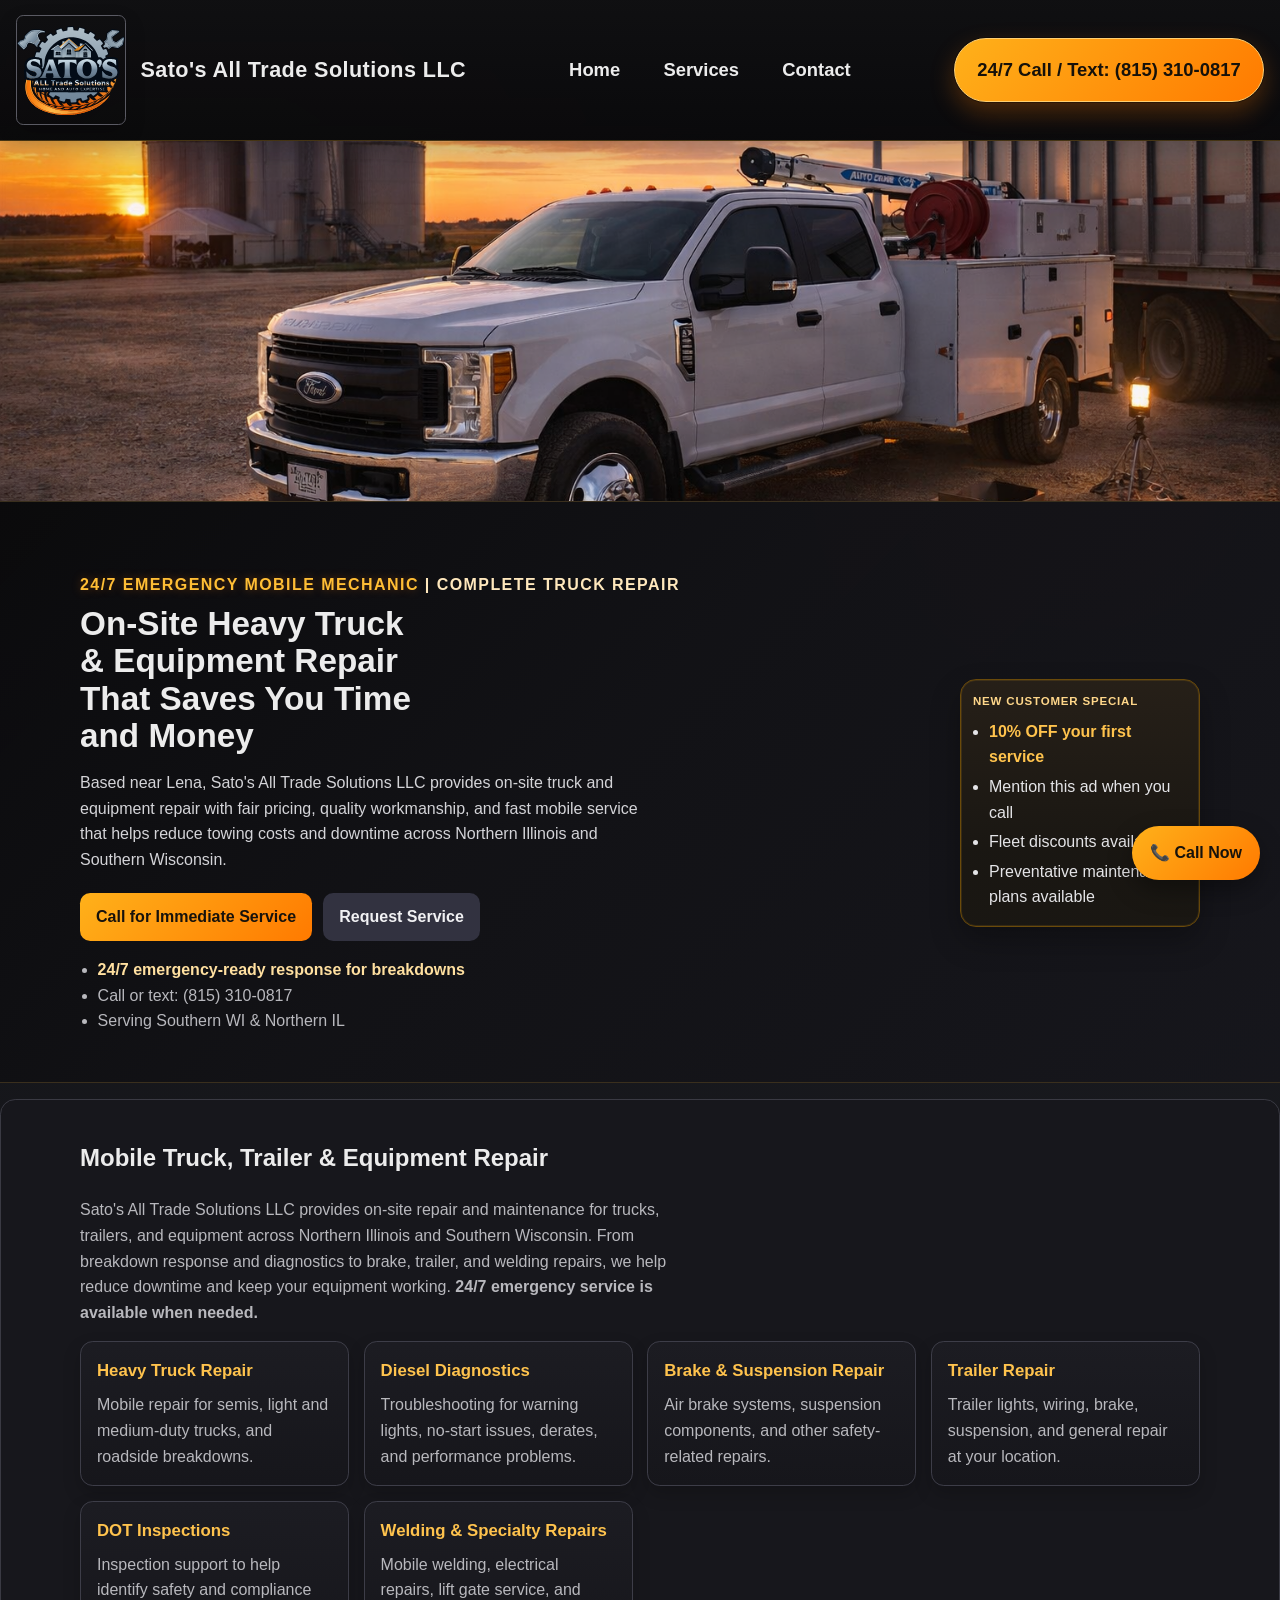
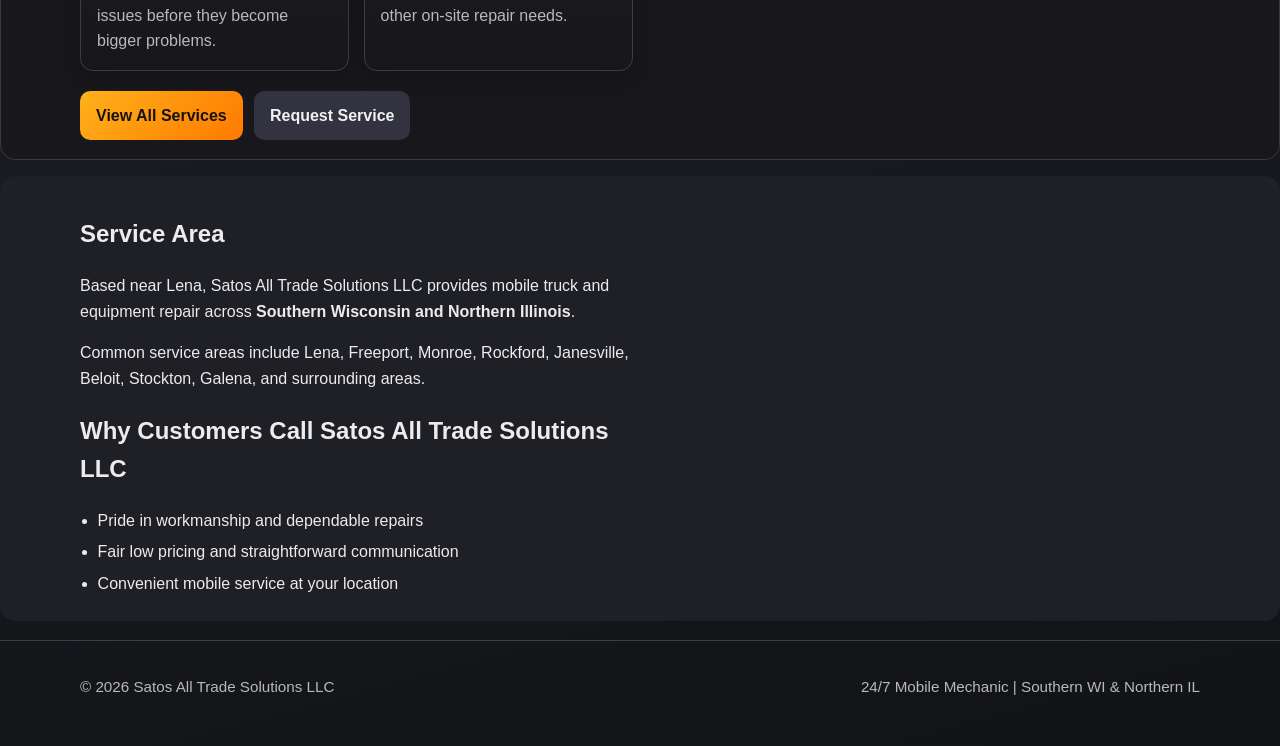
<file: index.html>
<!doctype html>
<html lang="en">
  <head>
    <meta charset="UTF-8" />
    <meta name="viewport" content="width=device-width, initial-scale=1" />
    <title>satos all trade solutions llc | 24/7 Mobile Mechanic</title>

    <meta name="description"
      content="24/7 mobile mechanic for heavy truck and equipment repair. satos all trade solutions llc serves Lena, Northern Illinois, and Southern Wisconsin with fair pricing and on-site service."
    />

    <meta name="theme-color" content="#101010" />
    <meta property="og:title" content="satos all trade solutions llc | 24/7 Mobile Mechanic" />
    <meta property="og:description"
      content="Complete truck repair, diesel diagnostics, trailer repair, inspections, and mobile welding. Call or text 815-310-0817."
    />
    <meta property="og:type" content="website" />
    <meta property="og:image" content="https://satosalltradesolutions.com/assets/SATOS-LOGO-webvector-SVG_01.svg" />
    <meta property="og:url" content="https://satosalltradesolutions.com" />

    <meta name="twitter:card" content="summary_large_image" />
    <meta name="twitter:title" content="satos all trade solutions llc | 24/7 Mobile Mechanic" />
    <meta name="twitter:description"
      content="24/7 mobile mechanic serving Northern Illinois, and Southern Wisconsin. Call or text 815-310-0817."
    />

    <link rel="canonical" href="https://satosalltradesolutions.com" />
    <link rel="icon" type="image/svg+xml" href="/assets/SATOS-LOGO-webvector-SVG_01.svg" />
    <link rel="stylesheet" href="styles.css" />
  </head>

 <body class="home-page">

<a class="skip-link" href="#main-content">Skip to content</a>

<header class="site-header" id="top">
 <div class="topbar">

<a class="logo" href="index.html">
<img src="assets/SATOS-LOGO-webvector-SVG_01.svg"
alt="Sato's All Trade Solutions LLC logo"
class="logo-image">
<span class="logo-text">Sato's All Trade Solutions LLC</span>
</a>

<nav class="main-nav">
<a href="index.html">Home</a>
<a href="services.html">Services</a>
 <a href="contact.html">Contact</a>
</nav>

<a class="call-pill" href="tel:+18153100817">
24/7 Call / Text: (815) 310-0817
</a>

</div>
  
</header>

<main id="main-content">

  <section class="home-top-image">
  <img
    src="assets/service truck -home.png"
    alt="Sato's All Trade Solutions mobile service truck on-site"
    class="home-top-photo"
  />
</section>
<section class="hero">
<div class="container hero-grid">

<div>
<p class="eyebrow"><strong>24/7 EMERGENCY MOBILE MECHANIC</strong> | COMPLETE TRUCK REPAIR</p>

<h1>On-Site Heavy Truck & Equipment Repair That Saves You Time and Money</h1>
  
<p class="lead">
  Based near Lena, Sato's All Trade Solutions LLC provides on-site truck and equipment repair with fair pricing,
  quality workmanship, and fast mobile service that helps reduce towing costs and downtime across Northern Illinois and Southern Wisconsin.
</p>

<div class="hero-actions">
<a class="btn btn-primary" href="tel:+18153100817">Call for Immediate Service</a>
<a class="btn btn-secondary" href="contact.html">Request Service</a>
</div>

<ul class="hero-points">
<li><strong>24/7 emergency-ready response for breakdowns</strong></li>
<li>Call or text: (815) 310-0817</li>
<li>Serving Southern WI & Northern IL</li>
</ul>
</div>

<aside class="hero-card">
  
<p class="offer-kicker">NEW CUSTOMER SPECIAL</p>

<ul class="offer-list">
<li><strong>10% OFF your first service</strong></li>
<li>Mention this ad when you call</li>
<li>Fleet discounts available</li>
<li>Preventative maintenance plans available</li>
</ul>
  
</aside>

</div>
</section>

<section class="section-block" id="services-preview">
  <div class="container">
    <h2>Mobile Truck, Trailer & Equipment Repair</h2>

    <p>
      Sato's All Trade Solutions LLC provides on-site repair and maintenance for trucks,
      trailers, and equipment across Northern Illinois and Southern Wisconsin. From
      breakdown response and diagnostics to brake, trailer, and welding repairs, we help
      reduce downtime and keep your equipment working. <strong>24/7 emergency service is available when needed.</strong>
    </p>

    <div class="service-preview-grid">
      <article class="service-preview-card">
        <h3>Heavy Truck Repair</h3>
        <p>Mobile repair for semis, light and medium-duty trucks, and roadside breakdowns.</p>
      </article>

      <article class="service-preview-card">
        <h3>Diesel Diagnostics</h3>
        <p>Troubleshooting for warning lights, no-start issues, derates, and performance problems.</p>
      </article>

      <article class="service-preview-card">
        <h3>Brake & Suspension Repair</h3>
        <p>Air brake systems, suspension components, and other safety-related repairs.</p>
      </article>

      <article class="service-preview-card">
        <h3>Trailer Repair</h3>
        <p>Trailer lights, wiring, brake, suspension, and general repair at your location.</p>
      </article>

      <article class="service-preview-card">
        <h3>DOT Inspections</h3>
        <p>Inspection support to help identify safety and compliance issues before they become bigger problems.</p>
      </article>

      <article class="service-preview-card">
        <h3>Welding & Specialty Repairs</h3>
        <p>Mobile welding, electrical repairs, lift gate service, and other on-site repair needs.</p>
      </article>
    </div>

    <div class="hero-actions">
      <a class="btn btn-primary" href="services.html">View All Services</a>
      <a class="btn btn-secondary" href="contact.html">Request Service</a>
    </div>
  </div>
</section>
  
  <section class="section-block alt" id="service-area">

    <div class="container split">

<div>
<h2>Service Area</h2>

<p>
Based near Lena, Satos All Trade Solutions LLC provides mobile truck and equipment repair across
<strong>Southern Wisconsin and Northern Illinois</strong>.
</p>

<p>
Common service areas include Lena, Freeport, Monroe, Rockford, Janesville, Beloit, Stockton,
Galena, and surrounding areas.
</p>

<h2>Why Customers Call Satos All Trade Solutions LLC</h2>

<ul class="check-list">
<li>Pride in workmanship and dependable repairs</li>
<li>Fair low pricing and straightforward communication</li>
<li>Convenient mobile service at your location</li>
</ul>

</div>

<div>

<div class="map-container">

<iframe
src="https://maps.google.com/maps?q=Lena,Illinois&t=&z=9&ie=UTF8&iwloc=&output=embed"
width="100%"
height="360"
style="border:0;"
allowfullscreen=""
loading="lazy"
referrerpolicy="no-referrer-when-downgrade">
</iframe>

</div>

</div>

</div>
    
</section>
  
</main>

<footer class="site-footer">
<div class="container footer-grid">
<p>© <span id="year"></span> Satos All Trade Solutions LLC</p>
<p>24/7 Mobile Mechanic | Southern WI & Northern IL</p>
</div>
</footer>

<a href="tel:+18153100817" class="floating-call">
📞 Call Now
</a>

<script type="application/ld+json">
{
  "@context": "https://schema.org",
  "@type": "LocalBusiness",
  "name": "satos all trade solutions llc",
  "url": "https://satosalltradesolutions.com",
  "logo": "https://satosalltradesolutions.com/assets/SATOS-LOGO-webvector-SVG_01.svg",
  "image": "https://satosalltradesolutions.com/assets/SATOS-LOGO-webvector-SVG_01.svg",
  "telephone": "+1-815-310-0817",
  "priceRange": "$$",
  "description": "24/7 mobile mechanic for complete truck repair, heavy equipment repair, diesel diagnostics, trailer repair, inspections, and mobile welding.",
  "address": {
    "@type": "PostalAddress",
    "addressLocality": "Lena",
    "addressRegion": "IL",
    "addressCountry": "US"
  },
  "geo": {
    "@type": "GeoCoordinates",
    "latitude": 42.37780,
    "longitude": -89.82340
  },
  "areaServed": [
    {
      "@type": "State",
      "name": "Illinois"
    },
    {
      "@type": "State",
      "name": "Wisconsin"
    }
  ],
  "sameAs": [
    "PASTE-YOUR-GOOGLE-BUSINESS-PROFILE-LINK-HERE",
    "PASTE-YOUR-FACEBOOK-PAGE-LINK-HERE"
  ]
}
</script>

<script>
document.getElementById('year').textContent =
new Date().getFullYear();
</script>

</body>
</html>
</file>
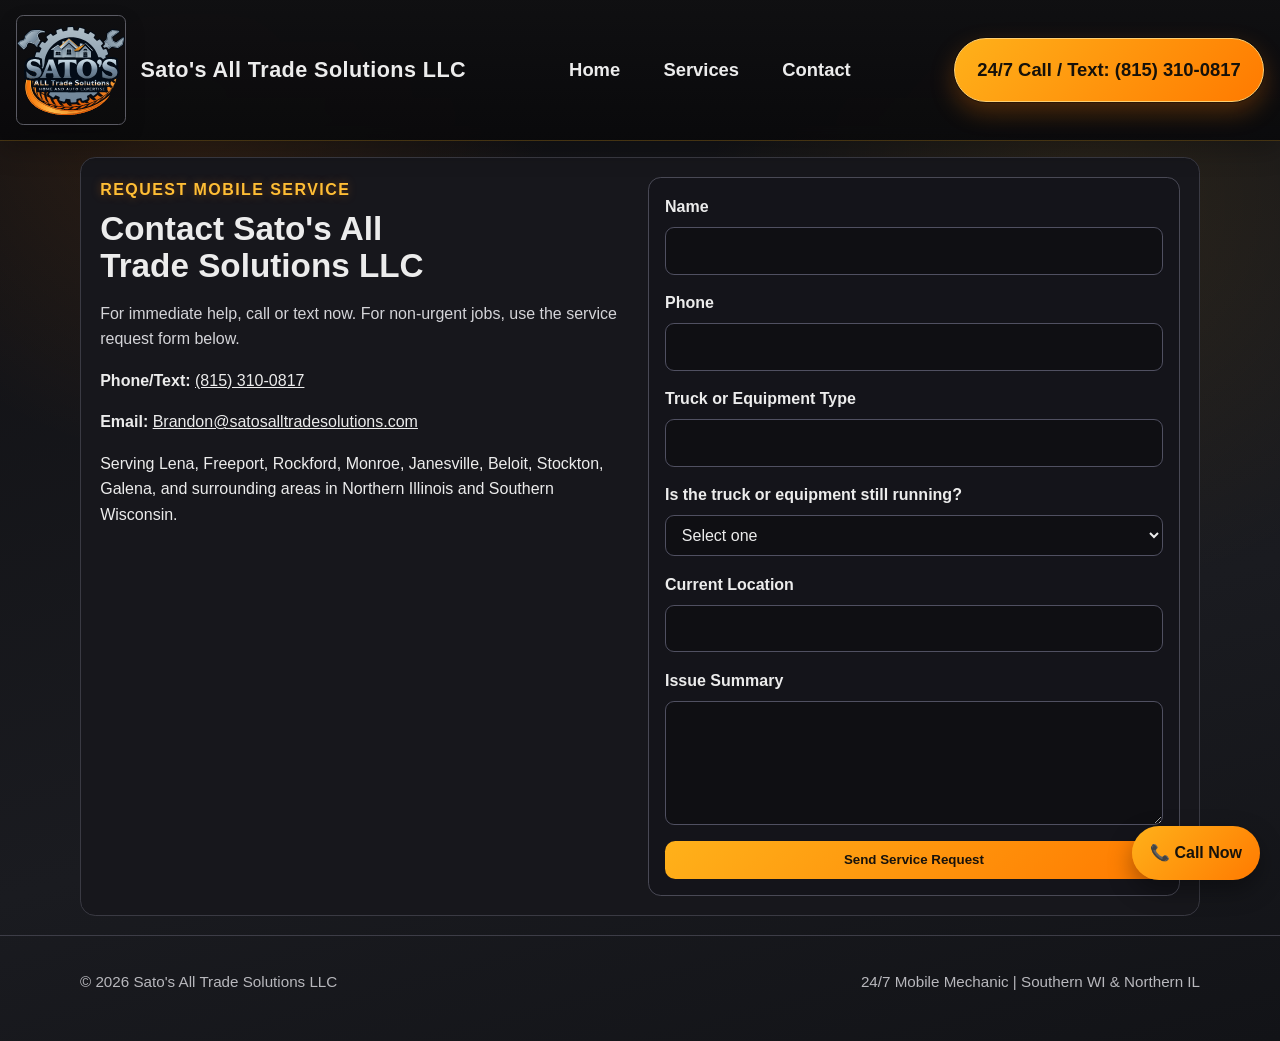
<file: contact.html>
<!doctype html>
<html lang="en">
<head>
  <meta charset="UTF-8" />
  <meta name="viewport" content="width=device-width, initial-scale=1" />
  <title>Contact | Sato's All Trade Solutions LLC</title>
  <meta
    name="description"
    content="Request mobile truck, trailer, and equipment repair from Sato's All Trade Solutions LLC. Call or submit a service request online."
  />
  <link rel="canonical" href="https://satosalltradesolutions.com/contact.html" />
  <link rel="icon" type="image/svg+xml" href="/assets/SATOS-LOGO-webvector-SVG_01.svg" />
  <link rel="stylesheet" href="styles.css" />
</head>
<body>

  <a class="skip-link" href="#main-content">Skip to content</a>

 <header class="site-header" id="top">
 <div class="topbar">

<a class="logo" href="index.html">
<img src="assets/SATOS-LOGO-webvector-SVG_01.svg"
alt="Sato's All Trade Solutions LLC logo"
class="logo-image">
<span class="logo-text">Sato's All Trade Solutions LLC</span>
</a>

<nav class="main-nav">
<a href="index.html">Home</a>
<a href="services.html">Services</a>
 <a href="contact.html">Contact</a>
</nav>

<a class="call-pill" href="tel:+18153100817">
24/7 Call / Text: (815) 310-0817
</a>

</div>
  
</header>

  <main id="main-content" class="container">
    <section class="section-block contact-wrap contact-hero">
      <div class="contact-grid">

        <div>
          <p class="eyebrow"><strong>REQUEST MOBILE SERVICE</strong></p>
          <h1>Contact Sato's All Trade Solutions LLC</h1>
          <p class="lead">
            For immediate help, call or text now. For non-urgent jobs, use the service request form below.
          </p>

          <p><strong>Phone/Text:</strong>
            <a href="tel:+18153100817">(815) 310-0817</a>
          </p>

          <p><strong>Email:</strong>
            <a href="mailto:Brandon@satosalltradesolutions.com">
              Brandon@satosalltradesolutions.com
            </a>
          </p>

          <p>
            Serving Lena, Freeport, Rockford, Monroe, Janesville, Beloit,
            Stockton, Galena, and surrounding areas in Northern Illinois and Southern Wisconsin.
          </p>
        </div>

        <form
          class="contact-form"
          name="service-request"
          method="POST"
          action="/thank-you.html"
          data-netlify="true"
          netlify-honeypot="bot-field"
        >
          <input type="hidden" name="form-name" value="service-request" />

          <p class="hidden-field" hidden>
            <label>Don’t fill this out if you're human: <input name="bot-field" /></label>
          </p>

          <label for="name">Name</label>
          <input id="name" name="name" required />

          <label for="phone">Phone</label>
          <input id="phone" name="phone" type="tel" required />

          <label for="equipment_type">Truck or Equipment Type</label>
          <input id="equipment_type" name="equipment_type" required />

          <label for="truck_status">Is the truck or equipment still running?</label>
          <select id="truck_status" name="truck_status" required>
            <option value="">Select one</option>
            <option value="running">Yes, still running</option>
            <option value="not-running">No, not running</option>
            <option value="derated">Running but derated</option>
          </select>

          <label for="current_location">Current Location</label>
          <input id="current_location" name="current_location" required />

          <label for="issue_summary">Issue Summary</label>
          <textarea id="issue_summary" name="issue_summary" rows="4" required></textarea>

          <button class="btn btn-primary" type="submit">
            Send Service Request
          </button>
        </form>

      </div>
    </section>
  </main>

  <footer class="site-footer">
    <div class="container footer-grid">
      <p>© <span id="year"></span> Sato's All Trade Solutions LLC</p>
      <p>24/7 Mobile Mechanic | Southern WI & Northern IL</p>
    </div>
  </footer>

  <a href="tel:+18153100817" class="floating-call">📞 Call Now</a>

  <script>
    document.getElementById('year').textContent = new Date().getFullYear();
  </script>

</body>
</html>
</file>
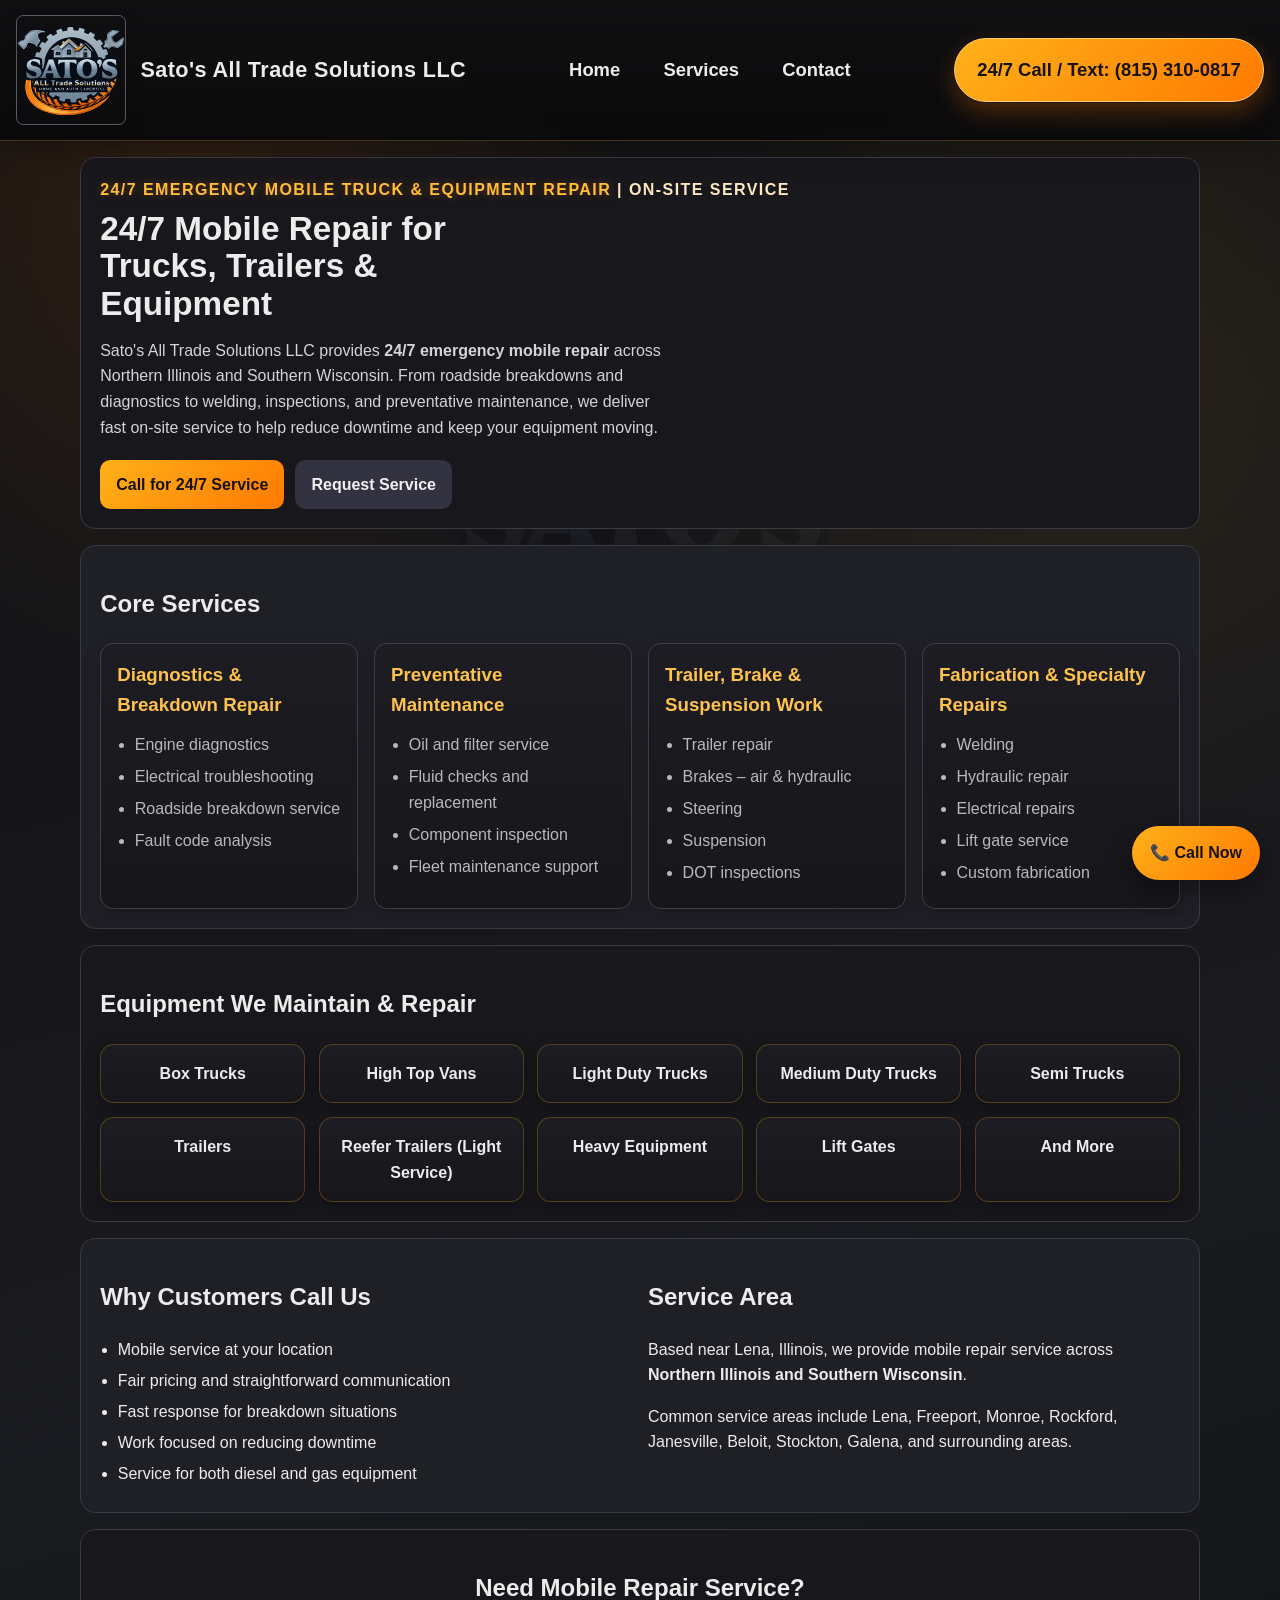
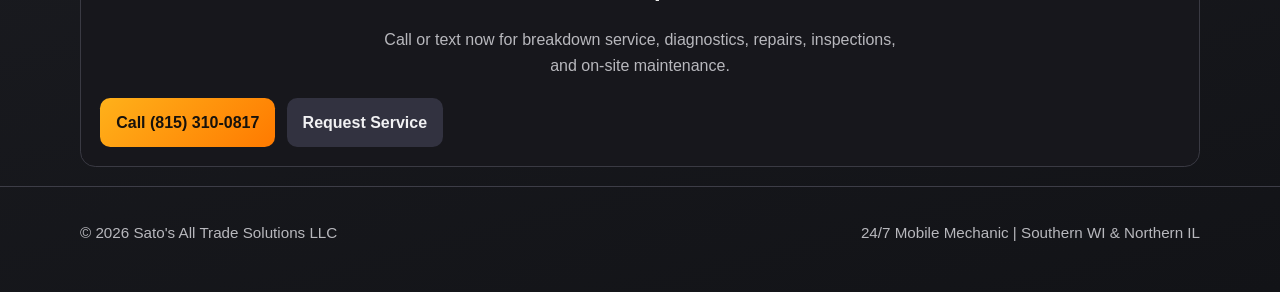
<file: services.html>
<!doctype html>
<html lang="en">
<head>
  <meta charset="UTF-8" />
  <meta name="viewport" content="width=device-width, initial-scale=1" />
  <title>Services | Sato's All Trade Solutions LLC</title>
  <meta
    name="description"
    content="Mobile truck and equipment repair services from Sato's All Trade Solutions LLC including diagnostics, breakdown service, preventative maintenance, welding, trailer repair, brakes, suspension, DOT inspections, and more."
  />
  <link rel="canonical" href="https://satosalltradesolutions.com/services.html" />
  <link rel="icon" type="image/svg+xml" href="/assets/SATOS-LOGO-webvector-SVG_01.svg" />
  <link rel="stylesheet" href="styles.css" />
</head>
<body>

  <a class="skip-link" href="#main-content">Skip to content</a>

<header class="site-header" id="top">
 <div class="topbar">

<a class="logo" href="index.html">
<img src="assets/SATOS-LOGO-webvector-SVG_01.svg"
alt="Sato's All Trade Solutions LLC logo"
class="logo-image">
<span class="logo-text">Sato's All Trade Solutions LLC</span>
</a>

<nav class="main-nav">
<a href="index.html">Home</a>
<a href="services.html">Services</a>
 <a href="contact.html">Contact</a>
</nav>

<a class="call-pill" href="tel:+18153100817">
24/7 Call / Text: (815) 310-0817
</a>

</div>
  
</header>
  
  <main id="main-content" class="container">

 <section class="section-block services-hero">
  <p class="eyebrow">
    <strong>24/7 EMERGENCY MOBILE TRUCK & EQUIPMENT REPAIR</strong> | ON-SITE SERVICE
  </p>

  <h1>24/7 Mobile Repair for Trucks, Trailers & Equipment</h1>

  <p class="lead">
    Sato's All Trade Solutions LLC provides <strong>24/7 emergency mobile repair</strong>
    across Northern Illinois and Southern Wisconsin. From roadside breakdowns and
    diagnostics to welding, inspections, and preventative maintenance, we deliver
    fast on-site service to help reduce downtime and keep your equipment moving.
  </p>

  <div class="hero-actions">
    <a class="btn btn-primary" href="tel:+18153100817">Call for 24/7 Service</a>
    <a class="btn btn-secondary" href="contact.html">Request Service</a>
  </div>
</section>

   <section class="section-block alt">
  <h2>Core Services</h2>

  <div class="service-list-grid">

    <article class="service-list-card">
      <h3>Diagnostics & Breakdown Repair</h3>
      <ul class="service-bullet-list">
        <li>Engine diagnostics</li>
        <li>Electrical troubleshooting</li>
        <li>Roadside breakdown service</li>
        <li>Fault code analysis</li>
      </ul>
    </article>

    <article class="service-list-card">
      <h3>Preventative Maintenance</h3>
      <ul class="service-bullet-list">
        <li>Oil and filter service</li>
        <li>Fluid checks and replacement</li>
        <li>Component inspection</li>
        <li>Fleet maintenance support</li>
      </ul>
    </article>

    <article class="service-list-card">
      <h3>Trailer, Brake & Suspension Work</h3>
      <ul class="service-bullet-list">
        <li>Trailer repair</li>
        <li>Brakes – air & hydraulic</li>
        <li>Steering</li>
        <li>Suspension</li>
        <li>DOT inspections</li>
      </ul>
    </article>

    <article class="service-list-card">
      <h3>Fabrication & Specialty Repairs</h3>
      <ul class="service-bullet-list">
        <li>Welding</li>
        <li>Hydraulic repair</li>
        <li>Electrical repairs</li>
        <li>Lift gate service</li>
        <li>Custom fabrication</li>
      </ul>
    </article>

  </div>
</section>
    
    <section class="section-block">
  <h2>Equipment We Maintain & Repair</h2>

  <div class="equipment-grid">
    <div class="equipment-card">Box Trucks</div>
    <div class="equipment-card">High Top Vans</div>
    <div class="equipment-card">Light Duty Trucks</div>
    <div class="equipment-card">Medium Duty Trucks</div>
    <div class="equipment-card">Semi Trucks</div>
    <div class="equipment-card">Trailers</div>
    <div class="equipment-card">Reefer Trailers (Light Service)</div>
    <div class="equipment-card">Heavy Equipment</div>
    <div class="equipment-card">Lift Gates</div>
    <div class="equipment-card">And More</div>
  </div>
</section>

    <section class="section-block alt">
      <div class="split">
        <div>
          <h2>Why Customers Call Us</h2>
          <ul class="check-list">
            <li>Mobile service at your location</li>
            <li>Fair pricing and straightforward communication</li>
            <li>Fast response for breakdown situations</li>
            <li>Work focused on reducing downtime</li>
            <li>Service for both diesel and gas equipment</li>
          </ul>
        </div>

        <div>
          <h2>Service Area</h2>
          <p>
            Based near Lena, Illinois, we provide mobile repair service across
            <strong>Northern Illinois and Southern Wisconsin</strong>.
          </p>
          <p>
            Common service areas include Lena, Freeport, Monroe, Rockford, Janesville,
            Beloit, Stockton, Galena, and surrounding areas.
          </p>
        </div>
      </div>
    </section>

    <section class="section-block services-cta">
      <h2>Need Mobile Repair Service?</h2>
      <p>
        Call or text now for breakdown service, diagnostics, repairs, inspections, and on-site maintenance.
      </p>

      <div class="hero-actions">
        <a class="btn btn-primary" href="tel:+18153100817">Call (815) 310-0817</a>
        <a class="btn btn-secondary" href="contact.html">Request Service</a>
      </div>
    </section>

  </main>

  <footer class="site-footer">
    <div class="container footer-grid">
      <p>© <span id="year"></span> Sato's All Trade Solutions LLC</p>
      <p>24/7 Mobile Mechanic | Southern WI & Northern IL</p>
    </div>
  </footer>

  <a href="tel:+18153100817" class="floating-call">📞 Call Now</a>

  <script>
    document.getElementById('year').textContent = new Date().getFullYear();
  </script>

</body>
</html>
</file>
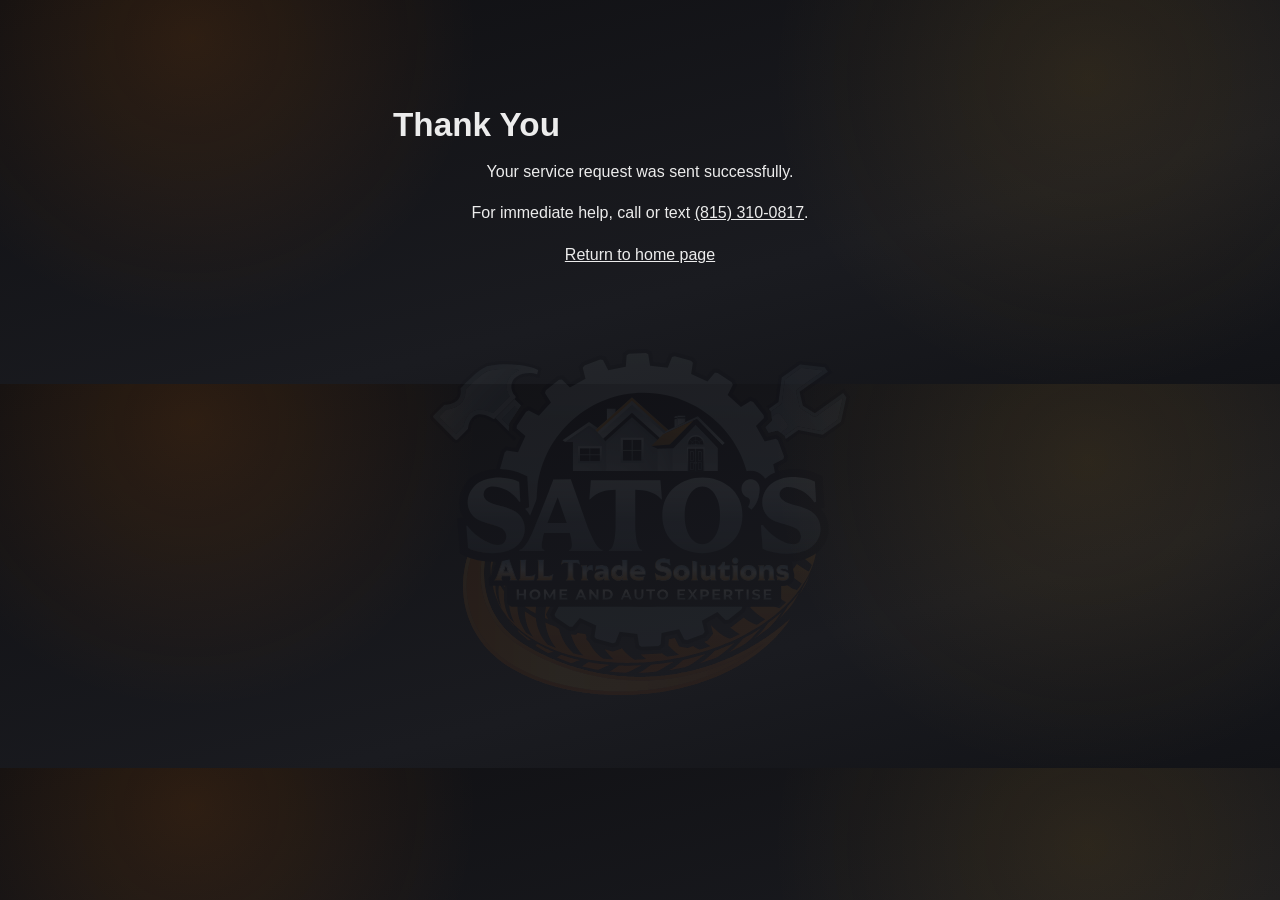
<file: thank-you.html>
<!doctype html>
<html lang="en">
  <head>
    <meta charset="UTF-8" />
    <meta name="viewport" content="width=device-width, initial-scale=1" />
    <title>Thank You | satos all trade solutions llc</title>
    <link rel="stylesheet" href="styles.css" />
  </head>
  <body>
    <main style="max-width: 700px; margin: 80px auto; padding: 20px; text-align: center;">
      <h1>Thank You</h1>
      <p>Your service request was sent successfully.</p>
      <p>For immediate help, call or text <a href="tel:+18153100817">(815) 310-0817</a>.</p>
      <p><a href="/">Return to home page</a></p>
    </main>
  </body>
</html>
</file>
<file: styles.css>
:root {
  --bg: #0f0f12;
  --bg-2: #1a1b20;
  --panel: #17171c;
  --panel-alt: #1f1f26;
  --text: #ececec;
  --muted: #b8b8bd;
  --line: #3a3a43;
  --accent: #ffb11a;
  --accent-2: #ff7a00;
  --max-width: 1120px;
}

* {
  box-sizing: border-box;
}

body {
  margin: 0;
  color: var(--text);
  font-family: "Inter", "Segoe UI", Roboto, Arial, sans-serif;
  background:
    radial-gradient(circle at 15% 10%, rgba(255, 122, 0, 0.12), transparent 25%),
    radial-gradient(circle at 85% 20%, rgba(255, 177, 26, 0.09), transparent 28%),
    linear-gradient(165deg, var(--bg) 0%, var(--bg-2) 65%, #121317 100%);
  line-height: 1.6;
}

a {
  color: inherit;
}

.skip-link {
  position: absolute;
  left: -9999px;
}

.skip-link:focus {
  left: 1rem;
  top: 1rem;
  z-index: 999;
  color: #111;
  background: #fff;
  border-radius: 0.4rem;
  padding: 0.5rem 0.75rem;
}

.container {
  width: min(100%, var(--max-width));
  margin-inline: auto;
}

.site-header {
  position: sticky;
  top: 0;
  z-index: 100;
  border-bottom: 1px solid rgba(255, 177, 26, 0.22);
  background: linear-gradient(180deg, rgba(16, 16, 18, 0.98), rgba(10, 10, 12, 0.96));
  backdrop-filter: blur(8px);
  box-shadow: 0 10px 24px rgba(0, 0, 0, 0.22);
}

.topbar {
  width: 100%;
  min-height: 140px;
  display: flex;
  justify-content: space-between;
  align-items: center;
  gap: 1.25rem;
  padding: 0.9rem 1rem;
}

.logo {
  display: inline-flex;
  align-items: center;
  gap: 0.9rem;
  text-decoration: none;
}

.logo-image {
  width: 110px;
  height: 110px;
  object-fit: contain;
  border-radius: 0.45rem;
  border: 1px solid #5a5a63;
  box-shadow: 0 8px 20px rgba(0, 0, 0, 0.2);
}

.logo-block {
  display: flex;
  flex-direction: column;
  gap: 0.18rem;
}

.logo-text {
  font-weight: 800;
  letter-spacing: 0.02em;
  font-size: 1.35rem;
  line-height: 1.1;
}

.logo-subtext {
  font-size: 0.95rem;
  color: #d0d0d5;
  font-weight: 700;
  letter-spacing: 0.01em;
  line-height: 1.25;
}

.main-nav {
  display: flex;
  gap: 0.7rem;
  align-items: center;
  flex-wrap: wrap;
}

.main-nav a {
  text-decoration: none;
  color: var(--text);
  font-weight: 800;
  font-size: 1.15rem;
  padding: 0.6rem 1rem;
  border-radius: 0.65rem;
  transition: background-color 0.2s ease, color 0.2s ease, transform 0.2s ease;
}

.main-nav a:hover {
  color: var(--accent);
  background: rgba(255, 177, 26, 0.08);
  transform: translateY(-1px);
}

.call-pill {
  text-decoration: none;
  font-weight: 900;
  font-size: 1.15rem;
  color: #16110a;
  background: linear-gradient(135deg, var(--accent), var(--accent-2));
  border: 1px solid #ffcf71;
  border-radius: 999px;
  padding: 1rem 1.4rem;
  box-shadow: 0 0 0 1px rgba(0, 0, 0, 0.35), 0 10px 24px rgba(255, 122, 0, 0.28);
  animation: pulse-glow 2.1s ease-in-out infinite;
}

/* Home page top truck image */
.home-top-image {
  width: 100%;
  margin: 0;
  padding: 0;
  line-height: 0;
  overflow: hidden;
  border-bottom: 1px solid #3a2f1d;
  background: #0f0f12;
}

.home-top-photo {
  display: block;
  width: 100%;
  height: 360px;
  max-height: 620px;
  object-fit: cover;
  object-position: center 60%;
  margin: 0 auto;
}

/* Main site watermark starts AFTER the truck image and scrolls with page */  

/* Single fixed watermark for all pages */
main {
  position: relative;
  z-index: 0;
}

main::before {
  content: "";
  position: fixed;
  top: 58%;
  left: 50%;
  transform: translate(-50%, -50%);
  width: 420px;
  height: 420px;
  background: url("assets/SATOS-LOGO-webvector-SVG_01.svg") center center / contain no-repeat;
  opacity: 0.07;
  pointer-events: none;
  z-index: 0;
}

main > * {
  position: relative;
  z-index: 1;
}

body.home-page main::before {
  background-position: center 520px;
}
.hero {
  position: relative;
  padding: 4.4rem 0 3rem;
  background:
    linear-gradient(135deg, rgba(10, 10, 12, 0.96) 0%, rgba(18, 18, 22, 0.94) 45%, rgba(22, 22, 28, 0.96) 100%);
  border-bottom: 1px solid #3a2f1d;
}

.headline-sub {
  margin: 0 0 0.9rem;
  font-weight: 700;
  letter-spacing: 0.03em;
  color: #ffc34d;
  font-size: 0.95rem;
}

/* Removed old hero watermark so it doesn't fight the main watermark */
.hero::before {
  content: none;
}

.hero > .container {
  position: relative;
  z-index: 1;
}

.hero-grid {
  display: grid;
  grid-template-columns: 2fr 1fr;
  gap: 1.5rem;
  align-items: center;
}

.eyebrow {
  margin: 0 0 0.45rem;
  color: #ffe8bd;
  font-size: 1rem;
  letter-spacing: 0.09em;
  font-weight: 900;
  text-transform: uppercase;
}

.eyebrow strong {
  color: #ffbe35;
  text-shadow: 0 0 10px rgba(255, 122, 0, 0.35);
}

h1 {
  margin: 0.35rem 0 0.8rem;
  font-size: clamp(1.45rem, 2.6vw, 2.1rem);
  line-height: 1.12;
  max-width: 18ch;
}

.lead {
  color: #d4d4d8;
  max-width: 64ch;
}

.hero-actions {
  margin-top: 1.25rem;
  display: flex;
  gap: 0.7rem;
  flex-wrap: wrap;
}

.hero-points {
  margin: 1rem 0 0;
  padding-left: 1.1rem;
  color: var(--muted);
}

.hero-points strong {
  color: #ffe0a0;
}

.hero-card {
  max-width: 240px;
  justify-self: end;
  padding: 0.75rem;
  border: 1px solid #6a4a0a;
  border-radius: 1rem;
  background: linear-gradient(180deg, rgba(39, 32, 24, 0.96), rgba(26, 23, 18, 0.94) 70%);
  box-shadow:
    inset 0 0 0 1px rgba(255, 177, 26, 0.12),
    0 14px 30px rgba(0, 0, 0, 0.28);
}

.offer-kicker {
  margin: 0 0 0.5rem;
  font-size: 0.72rem;
  letter-spacing: 0.07em;
  color: #ffd78a;
  font-weight: 800;
}

.offer-main {
  margin: 0.2rem 0;
  font-size: clamp(1.45rem, 3.5vw, 2rem);
  line-height: 1;
  font-weight: 900;
  color: var(--accent);
}

.offer-sub {
  color: #e4e4e7;
  font-size: 0.88rem;
  margin: 0;
}

.offer-list {
  margin: 0.5rem 0 0;
  padding-left: 1rem;
  color: #e4e4e7;
}

.offer-list li {
  margin-bottom: 4px;
}

.offer-list li strong {
  color: #ffc34d;
}

.section-block {
  margin-top: 1rem;
  border: 1px solid var(--line);
  border-radius: 0.95rem;
  background: var(--panel);
  padding: 1.2rem;
}

.section-block.alt {
  background: var(--panel-alt);
}

#service-area {
  border: none;
}

.card-grid {
  display: grid;
  grid-template-columns: repeat(auto-fit, minmax(220px, 1fr));
  gap: 0.9rem;
}

.card-grid article {
  border: 1px solid #3d3d48;
  border-radius: 0.8rem;
  background: linear-gradient(180deg, #1c1c22, #16161b);
  padding: 0.95rem;
}

.card-grid h3 {
  margin: 0;
  color: #ffc34d;
}

.card-grid p {
  margin: 0.45rem 0 0;
  color: var(--muted);
}

.split {
  display: grid;
  grid-template-columns: 1fr 1fr;
  gap: 1rem;
}

.check-list {
  margin: 0;
  padding-left: 1.1rem;
}

.check-list li {
  margin-bottom: 0.35rem;
}

.proof-grid {
  display: grid;
  grid-template-columns: repeat(auto-fit, minmax(230px, 1fr));
  gap: 0.9rem;
}

.proof-card {
  border: 1px solid #4a4130;
  border-radius: 0.8rem;
  background: linear-gradient(180deg, #1f1c17, #171613);
  padding: 0.9rem;
}

.proof-card h3 {
  margin: 0 0 0.4rem;
  color: #ffd486;
}

.proof-card p {
  margin: 0.45rem 0 0;
  color: #dedee2;
}

.proof-highlights {
  margin-top: 1rem;
  display: grid;
  grid-template-columns: 1fr 1fr;
  gap: 1rem;
}

.proof-highlights > div {
  border: 1px solid #3f3f48;
  border-radius: 0.8rem;
  background: #17171d;
  padding: 0.85rem;
}

details {
  border: 1px solid #3d3d47;
  border-radius: 0.6rem;
  padding: 0.66rem 0.86rem;
  margin-bottom: 0.6rem;
  background: #15151b;
}

summary {
  cursor: pointer;
  font-weight: 700;
}

.contact-grid {
  display: grid;
  grid-template-columns: 1fr 1fr;
  gap: 1rem;
}

.contact-line {
  margin: 0.45rem 0;
}

.small-note {
  color: var(--muted);
}

.hidden-field {
  display: none;
}

.contact-form {
  border: 1px solid #494955;
  border-radius: 0.8rem;
  padding: 1rem;
  background: #14141a;
  display: grid;
  gap: 0.45rem;
}

label {
  font-weight: 650;
}

input,
textarea,
select {
  width: 100%;
  border: 1px solid #505061;
  border-radius: 0.56rem;
  background: #0f0f13;
  color: var(--text);
  padding: 0.63rem 0.74rem;
  font: inherit;
  margin-bottom: 0.52rem;
}

.btn {
  display: inline-block;
  border: 0;
  border-radius: 0.64rem;
  padding: 0.72rem 1rem;
  font-weight: 800;
  text-decoration: none;
  cursor: pointer;
}

.btn-primary {
  background: linear-gradient(135deg, var(--accent), var(--accent-2));
  color: #17120c;
}

.btn-secondary {
  background: #323240;
  color: #f1f1f3;
}

.site-footer {
  border-top: 1px solid #3d3d47;
  margin-top: 1.2rem;
  padding: 1.15rem 0 2rem;
}

.footer-grid {
  display: flex;
  justify-content: space-between;
  gap: 0.7rem;
  color: var(--muted);
  font-size: 0.95rem;
}

.service-icon {
  display: inline-flex;
  align-items: center;
  justify-content: center;
  width: 1.5rem;
  height: 1.5rem;
  margin-right: 0.35rem;
  border-radius: 0.35rem;
  background: linear-gradient(135deg, #3a2b10, #241d14);
  border: 1px solid #7d5b17;
  font-size: 0.95rem;
}

@keyframes pulse-glow {
  0%, 100% {
    transform: translateY(0);
    box-shadow: 0 0 0 1px rgba(0, 0, 0, 0.35), 0 8px 20px rgba(255, 122, 0, 0.2);
  }

  50% {
    transform: translateY(-1px);
    box-shadow: 0 0 0 1px rgba(0, 0, 0, 0.35), 0 14px 28px rgba(255, 122, 0, 0.36);
  }
}

#form-status {
  margin-top: 0.5rem;
  min-height: 1.2rem;
}

.floating-call {
  position: fixed;
  bottom: 20px;
  right: 20px;
  background: linear-gradient(135deg, var(--accent), var(--accent-2));
  color: #17120c;
  font-weight: 800;
  padding: 14px 18px;
  border-radius: 999px;
  text-decoration: none;
  z-index: 999;
  box-shadow: 0 10px 25px rgba(0, 0, 0, 0.35);
}

.floating-call:hover {
  transform: scale(1.05);
}

#services-preview p {
  max-width: 70ch;
  color: var(--muted);
}

.services-hero h1 {
  max-width: 20ch;
}

.service-list-grid {
  display: grid;
  grid-template-columns: repeat(auto-fit, minmax(240px, 1fr));
  gap: 1rem;
}

.service-list-card {
  border: 1px solid #3d3d48;
  border-radius: 0.8rem;
  background: linear-gradient(180deg, #1c1c22, #16161b);
  padding: 1rem;
  box-shadow: 0 8px 18px rgba(0, 0, 0, 0.2);
}

.service-list-card h3 {
  margin-top: 0;
  margin-bottom: 0.75rem;
  color: #ffc34d;
}

.service-bullet-list {
  margin: 0;
  padding-left: 1.1rem;
  color: var(--muted);
}

.service-bullet-list li {
  margin-bottom: 0.4rem;
}

.equipment-grid {
  display: grid;
  grid-template-columns: repeat(auto-fit, minmax(180px, 1fr));
  gap: 0.85rem;
}

.equipment-card {
  border: 1px solid rgba(255, 177, 26, 0.25);
  border-radius: 0.85rem;
  background: linear-gradient(180deg, #1c1c22, #16161b);
  padding: 1rem;
  text-align: center;
  font-weight: 700;
  color: #ececec;
  box-shadow: 0 6px 16px rgba(0, 0, 0, 0.25);
  transition: all 0.2s ease;
}

.equipment-card:hover {
  border-color: var(--accent);
  background: linear-gradient(180deg, #23232b, #1a1a20);
  transform: translateY(-2px);
  box-shadow: 0 12px 24px rgba(0, 0, 0, 0.35);
  color: #fff;
}

.services-cta {
  text-align: center;
}

.services-cta p {
  max-width: 60ch;
  margin-inline: auto;
  color: var(--muted);
}

.service-preview-grid {
  margin-top: 1rem;
  display: grid;
  grid-template-columns: repeat(auto-fit, minmax(220px, 1fr));
  gap: 0.9rem;
}

.service-preview-card {
  border: 1px solid #3d3d48;
  border-radius: 0.8rem;
  background: linear-gradient(180deg, #1c1c22, #16161b);
  padding: 1rem;
  box-shadow: 0 8px 18px rgba(0, 0, 0, 0.18);
}

.service-preview-card h3 {
  margin: 0 0 0.45rem;
  color: #ffc34d;
  font-size: 1.05rem;
}

.service-preview-card p {
  margin: 0;
  color: var(--muted);
  position: relative;
  overflow: hidden;
}

.services-hero-bg {
  position: relative;
  overflow: hidden;
  border: 1px solid #3a2f1d;
}

.services-hero-bg::before {
  content: "";
  position: absolute;
  inset: 0;
  background: url("assets/services-hero.jpg") center/cover no-repeat;
  opacity: 0.35;
  pointer-events: none;
}

.services-hero-bg::after {
  content: "";
  position: absolute;
  inset: 0;
  background: linear-gradient(
    135deg,
    rgba(10, 10, 12, 0.85) 0%,
    rgba(16, 16, 20, 0.75) 100%
  );
}

.services-hero-bg > * {
  position: relative;
  z-index: 1;
}

@media (max-width: 960px) {
  .topbar {
    flex-direction: column;
    align-items: flex-start;
    min-height: auto;
    padding: 0.75rem 1rem;
  }

  .main-nav {
    width: 100%;
    justify-content: center;
  }

  .hero-grid,
  .split,
  .contact-grid,
  .proof-highlights {
    grid-template-columns: 1fr;
  }

  .hero {
    background: linear-gradient(135deg, rgba(10, 10, 12, 0.98) 0%, rgba(16, 16, 20, 0.96) 100%);
  }

  .hero-card {
    max-width: 100%;
    justify-self: stretch;
  }

  .proof-highlights.single-panel {
    grid-template-columns: 1fr;
  }

  .home-top-photo {
    max-height: 420px;
  }

main::before {
  width: 300px;
  height: 300px;
  top: 60%;
  opacity: 0.06;
}

@media (max-width: 768px) {
  .topbar {
    min-height: auto;
    flex-direction: column;
    align-items: stretch;
    gap: 0.85rem;
    padding: 0.9rem 1rem 1rem;
  }

  .logo {
    width: 100%;
    justify-content: flex-start;
  }

  .logo-image {
    width: 84px;
    height: 84px;
  }

  .logo-text {
    font-size: 1.15rem;
    line-height: 1.2;
  }

  .main-nav {
    width: 100%;
    justify-content: center;
    gap: 0.4rem;
  }

  .main-nav a {
    font-size: 1rem;
    padding: 0.55rem 0.7rem;
  }

  .call-pill {
    width: 100%;
    text-align: center;
    font-size: 1rem;
    padding: 0.9rem 1rem;
  }

  .home-top-photo {
    max-height: 320px;
  }

 main::before {
  width: 220px;
  height: 220px;
  top: 62%;
  opacity: 0.05;
}

  .footer-grid {
    flex-direction: column;
  }
}
</file>
